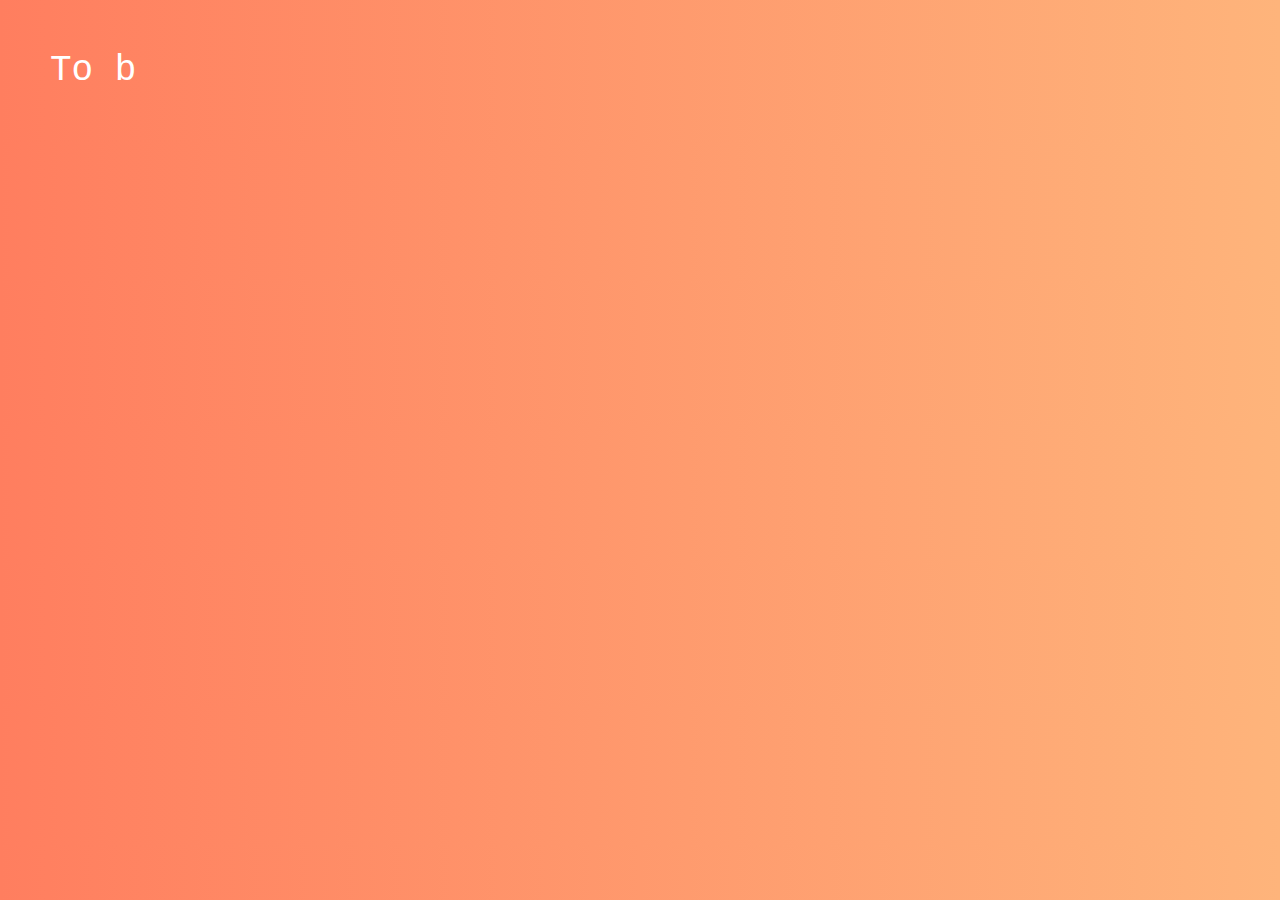
<file: js6/task1/index.html>
<!DOCTYPE html>
<html lang="en">
<head>
    <meta charset="UTF-8">
    <meta name="viewport" content="width=device-width, initial-scale=1.0">
    <link rel="stylesheet" href="styles.css">
    <title>Text Display</title>
</head>
<body>
    <div id="text-container"></div>
    <script src="script.js"></script>
</body>
</html>
</file>
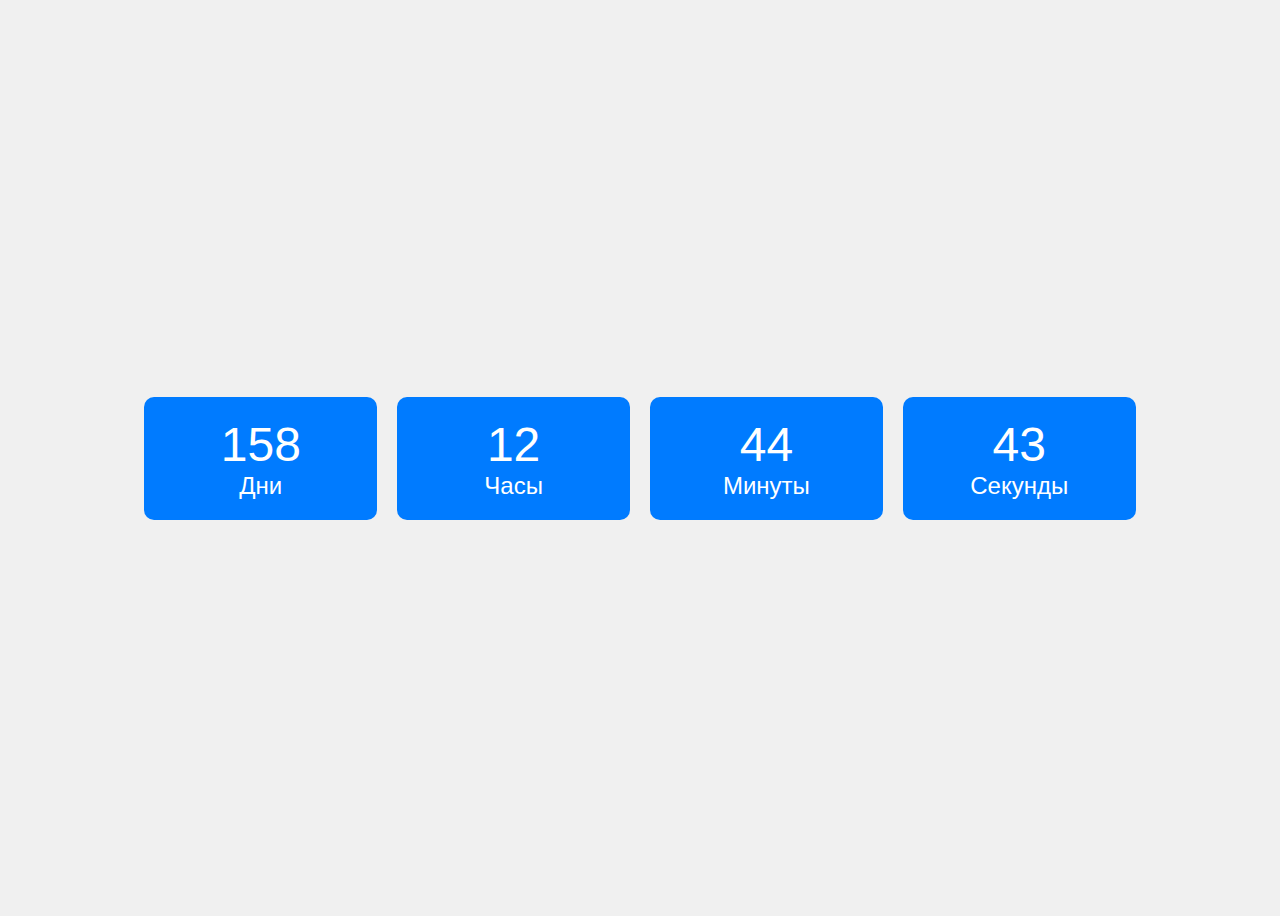
<file: js6/task2/index.html>
<!DOCTYPE html>
<html lang="ru">
<head>
    <meta charset="UTF-8">
    <meta name="viewport" content="width=device-width, initial-scale=1.0">
    <link rel="stylesheet" href="styles.css">
    <title>Обратный отсчет до Нового года</title>
</head>
<body>
    <div class="container">
        <div class="box">
            <p class="number" id="days">00</p>
            <span class="label">Дни</span>
        </div>
        <div class="box">
            <p class="number" id="hours">00</p>
            <span class="label">Часы</span>
        </div>
        <div class="box">
            <p class="number" id="minutes">00</p>
            <span class="label">Минуты</span>
        </div>
        <div class="box">
            <p class="number" id="seconds">00</p>
            <span class="label">Секунды</span>
        </div>
    </div>
    <script src="script.js"></script>
</body>
</html>
</file>
<file: js6/task1/styles.css>
body {
    font-family: 'Courier New', Courier, monospace;
    background: linear-gradient(to right, #ff7e5f, #feb47b);
    color: #fff;
    text-align: left;
    margin: 50px;
    font-size: 36px;
}

.author {
    margin-top: 20px;
    font-size: 24px;
}
</file>
<file: js6/task2/styles.css>
body {
    font-family: Arial, sans-serif;
    display: flex;
    justify-content: center;
    align-items: center;
    height: 100vh;
    background-color: #f0f0f0;
}

.container {
    display: flex;
    justify-content: space-between;
    width: 80%;
}

.box {
    background-color: #007BFF;
    color: white;
    padding: 20px;
    border-radius: 10px;
    text-align: center;
    flex: 1;
    margin: 0 10px;
}

.number {
    font-size: 48px;
    margin: 0;
}

.label {
    font-size: 24px;
}
</file>
